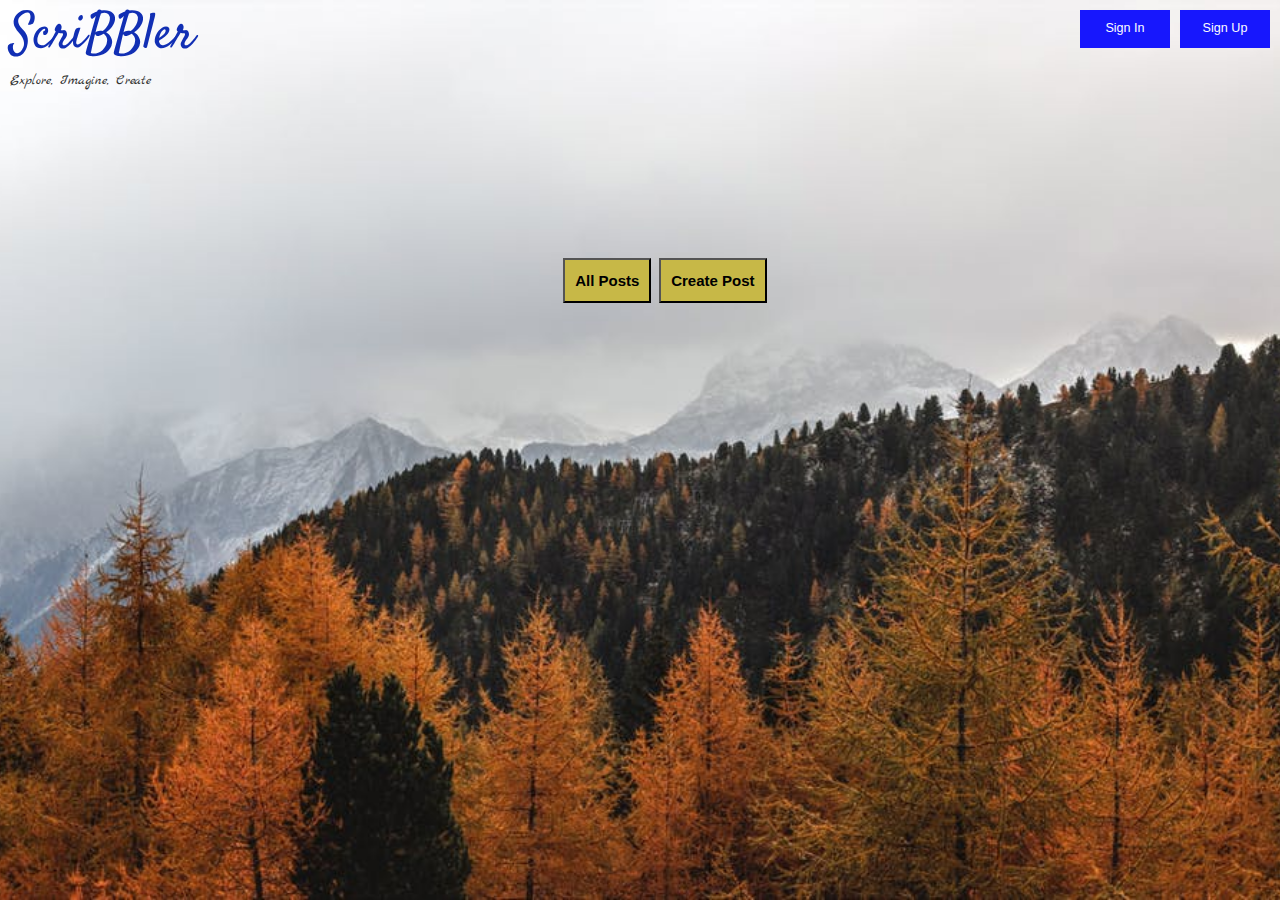
<file: blog-post/index.html>
<!DOCTYPE html>
<html>
<head>

    <!-- Place all CSS for header in this file -->
    <link href='css\header.css' rel='stylesheet' type='text/css'>

    <!-- Place all CSS for the rest of the elements in this file -->
    <link href='css\index.css' rel='stylesheet' type='text/css'>

	<!-- Place all CSS for fonts in this file -->
    <link href='css\font.css' rel='stylesheet' type='text/css'>
    <link rel="stylesheet" href="https://maxcdn.bootstrapcdn.com/bootstrap/3.3.7/css/bootstrap.min.css" integrity="sha384-BVYiiSIFeK1dGmJRAkycuHAHRg32OmUcww7on3RYdg4Va+PmSTsz/K68vbdEjh4u" crossorigin="anonymous">

</head>
<body>
    <div id="main-container-div">

        <div class="header">

        	<!-- Insert code for Sign Up, Sign In button here. Add code for "ScriBBler" heading and the sub-heading -->
            <button class="topButtons"  id="SUp">Sign Up</button>
            <button class="topButtons"  id="SIn">Sign In</button>
            <a id="pageTitle" class="logo-title">ScriBBler</a>
            <p class="middleText">Explore, Imagine, Create</p>

        </div>
           
        <div class="postButtons">

        	<!-- Insert code for All Posts & Create Post button here -->
            <a href="/html/bloglist.html"><input type="button" class="post" value="All Posts"></a>&nbsp;
            <input type="button" class="post" value="Create Post" onclick="createmodal()">

        </div>
    </div>

    <div id="Sign_In" class="modal">
    
        <!-- Insert code for Sign In modal here -->
        <div class="modal-content">
            <span class="close">&times;</span>
            <p align="center">Welcome Back!</p>
            <hr>
        
        <form>
            <label for="uname">Username</label><br>    
            <input type="text" placeholder="Enter Username" name="uname" required><br><br>
            <label for="pass">Password</label><br>    
            <input type="password" placeholder="Enter Password" name="pass" required><br><br>
            
            <button type="submit">Sign In</button>
        </form>
            <p id="mc" align="center">Not a member? <a id="SU" style="cursor:pointer;">Sign Up</a></p>	
        
        </div>
    </div>

    <div id="Sign_Up" class="modal">
        <!-- Insert code for Sign Up modal here -->
        <div class="modal-content">
            <span class="close">&times;</span>
            <p align="center">Get Started</p>
            <hr>
        
        <form>
            <label for="fname">Full Name</label><br>    
            <input type="text" placeholder="Enter Full Name" name="fname" required><br><br>
            <label for="uname">Username</label><br>    
            <input type="text" placeholder="Enter Username" name="uname" required><br><br>
            <label for="pass">Password</label><br>    
            <input type="password" placeholder="Enter Password" name="pass" required><br><br>
            <label for="cnf_pass">Confirm Password</label><br>    
            <input type="password" placeholder="Confirm Password" name="cnf_pass" required><br><br>
            <button type="submit">Sign Up</button>
        </form>
    	
        
        </div>
    </div>

    
    <div>
 <div>
   <div id="modalwrapper3" class="modal">
            

            <div class="modal-content">
                <span class="close" onclick="closecreate()">&times;</span>
                

                    <center>
                        <h1>Create A Blog</h1>
                    </center>
                    <hr>
                    <form>
                    <lable for="email"><b>Author name</b></lable>
                    <input type="text" placeholder="Enter Author name" name="email" required><br><br>

                    <label for="psw"><b>Blog heading </b></label>
                    <input type="text" placeholder="Enter Blog heading" name="psw" required><br><br>
                    
                    <label for="psw"><b>Blog Content </b></label>
                    <input type="text" placeholder="Enter Blog Content" name="psw" required><br><br>
                    
                    <button type="submit" class="signup-btn">Create</button>
                    
                     
                
            </form>
                    </div>
        </div>
        <!-- Insert code for Create Post modal here -->

    </div>
    	<!-- Insert code for Create Post modal here -->

    </div>

	<!-- Place all Javascript for header in this file -->
	<script src="js\header.js"></script>
	<!-- Place all Javascript for rest of the elements in this file -->
    <script src="js\index.js"></script>

</body>
</html>
</file>
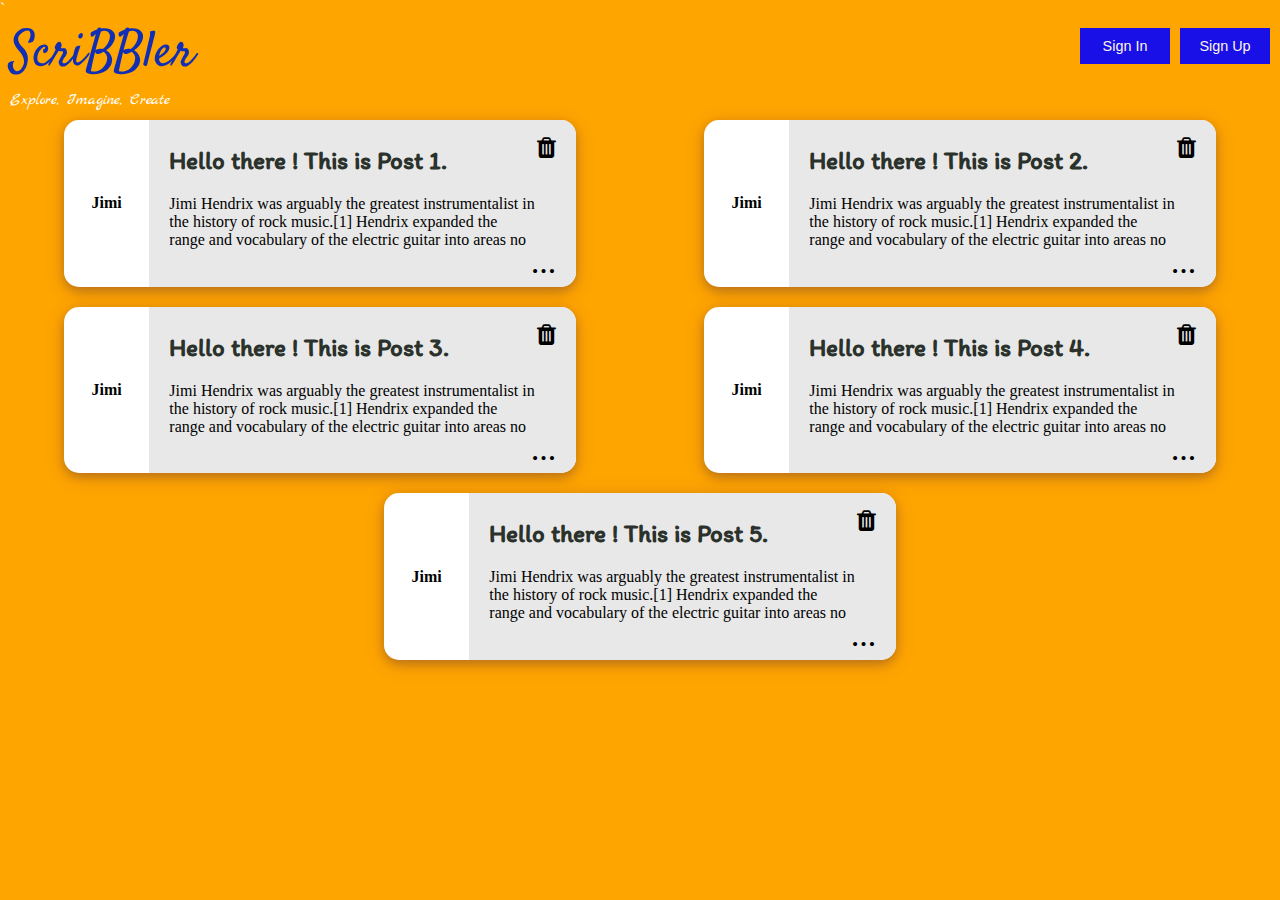
<file: blog-post/html/bloglist.html>
<!DOCTYPE html>
<html>

<head>
    <link href='..\css\bloglist.css' rel='stylesheet' type='text/css'>    
    <link href='..\css\header.css' rel='stylesheet' type='text/css'>
    <link href='..\css\font.css' rel='stylesheet' type='text/css'>
    <link rel="stylesheet" href="..\font-awesome-4.7.0/css/font-awesome.min.css">
    <style>
    </style>
</head>`
<body>
    <div id="main-container-div">
        <div class="header">
                                
            <!-- Insert code for Sign Up, Sign In button here. 
                 Add code for "ScriBBler" heading and the sub-heading -->
            <button class="topButtons"  id="SUp">Sign Up</button>
            <button class="topButtons"  id="SIn">Sign In</button>
            <a id="pageTitle" class="logo-title">ScriBBler</a>
            <p class="middleText">Explore, Imagine, Create</p>

        

        </div>
    </div>
     <div id="Sign_In" class="modal">
    
        <!-- Insert code for Sign In modal here -->
        <div class="modal-content">
            <span class="close">&times;</span>
            <p align="center">Welcome Back!</p>
            <hr>
        
        <form>
            <label for="uname">Username</label><br>    
            <input type="text" placeholder="Enter Username" name="uname" required><br><br>
            <label for="pass">Password</label><br>    
            <input type="password" placeholder="Enter Password" name="pass" required><br><br>
            
            <button type="submit">Sign In</button>
        </form>
            <p id="mc" align="center">Not a member? <a id="SU" style="cursor:pointer;">Sign Up</a></p>	
        
        </div>
    </div>

    <div id="Sign_Up" class="modal">
        <!-- Insert code for Sign Up modal here -->
        <div class="modal-content">
            <span class="close">&times;</span>
            <p align="center">Get Started</p>
            <hr>
        
        <form>
            <label for="fname">Full Name</label><br>    
            <input type="text" placeholder="Enter Full Name" name="fname" required><br><br>
            <label for="uname">Username</label><br>    
            <input type="text" placeholder="Enter Username" name="uname" required><br><br>
            <label for="pass">Password</label><br>    
            <input type="password" placeholder="Enter Password" name="pass" required><br><br>
            <label for="cnf_pass">Confirm Password</label><br>    
            <input type="password" placeholder="Confirm Password" name="cnf_pass" required><br><br>
            <button type="submit">Sign Up</button>
        </form>
    	
        
        </div>
    </div>

    <div class="allPostsContainer">
    <div class="post">
        <div class="post-left">
            <p class="post-username">Jimi</p>
        </div>
        <div class="post-content">
<i class="fa fa-trash" id="pq" onclick="fun()"></i>
            <!-- Insert code for Trash icon here -->
            
            <p class="post-title">Hello there ! This is Post 1. </p>
            
            <p class="post-desc">Jimi Hendrix was arguably the greatest instrumentalist in the history of rock music.[1] Hendrix expanded the range and vocabulary of the electric guitar into areas no musician had ever ventured before. His boundless drive, technical ability and creative application of such effects as distortion forever transformed the sound of rock and roll. While creating his unique musical voice and guitar style, Hendrix synthesized diverse genres, including blues, R&B, soul, British rock, American folk music, 1950s rock and roll, psychedelic and jazz.</p>

            <!-- Insert code for ... icon here -->
            <span id="more" onclick="fun2()">&hellip;</span>
            
        </div>
    </div>

    <div class="post">
        <div class="post-left">
            <p class="post-username">Jimi</p>
        </div>
        <div class="post-content">
            <i class="fa fa-trash" id="pq" onclick="fun()"></i>
                <!-- Insert code for Trash icon here -->

                <p class="post-title">Hello there ! This is Post 2. </p>
                <p class="post-desc">Jimi Hendrix was arguably the greatest instrumentalist in the history of rock music.[1] Hendrix expanded the range and vocabulary of the electric guitar into areas no musician had ever ventured before. His boundless drive, technical ability and creative application of such effects as distortion forever transformed the sound of rock and roll. While creating his unique musical voice and guitar style, Hendrix synthesized diverse genres, including blues, R&B, soul, British rock, American folk music, 1950s rock and roll, psychedelic and jazz.</p>

            
            <!-- Insert code for ... icon here -->
            <span id="more" onclick="fun2()">&hellip;</span>
        </div>
    </div>


    <div class="post">
        <div class="post-left">
            <p class="post-username">Jimi</p>
        </div>
        <div class="post-content">
            <i class="fa fa-trash" id="pq" onclick="fun()"></i>
            <!-- Insert code for Trash icon here -->

                <p class="post-title">Hello there ! This is Post 3. </p>
                <p class="post-desc">Jimi Hendrix was arguably the greatest instrumentalist in the history of rock music.[1] Hendrix expanded the range and vocabulary of the electric guitar into areas no musician had ever ventured before. His boundless drive, technical ability and creative application of such effects as distortion forever transformed the sound of rock and roll. While creating his unique musical voice and guitar style, Hendrix synthesized diverse genres, including blues, R&B, soul, British rock, American folk music, 1950s rock and roll, psychedelic and jazz.</p>

            <!-- Insert code for ... icon here -->
            <span id="more" onclick="fun2()">&hellip;</span>
        </div>
    </div>
    <div class="post">
        <div class="post-left">
            <p class="post-username">Jimi</p>
        </div>
        <div class="post-content">
            <i class="fa fa-trash" id="pq" onclick="fun()"></i>
            <!-- Insert code for Trash icon here -->

                <p class="post-title">Hello there ! This is Post 4. </p>
                <p class="post-desc">Jimi Hendrix was arguably the greatest instrumentalist in the history of rock music.[1] Hendrix expanded the range and vocabulary of the electric guitar into areas no musician had ever ventured before. His boundless drive, technical ability and creative application of such effects as distortion forever transformed the sound of rock and roll. While creating his unique musical voice and guitar style, Hendrix synthesized diverse genres, including blues, R&B, soul, British rock, American folk music, 1950s rock and roll, psychedelic and jazz.</p>

            <!-- Insert code for ... icon here -->
            <span id="more" onclick="fun2()">&hellip;</span>
        </div>
    </div>
    <div class="post">
            <div class="post-left">
                <p class="post-username">Jimi</p>
            </div>
            <div class="post-content">
                <i class="fa fa-trash" id="pq" onclick="fun()"></i>
                <!-- Insert code for Trash icon here -->

                    <p class="post-title">Hello there ! This is Post 5. </p>
                    <p class="post-desc">Jimi Hendrix was arguably the greatest instrumentalist in the history of rock music.[1] Hendrix expanded the range and vocabulary of the electric guitar into areas no musician had ever ventured before. His boundless drive, technical ability and creative application of such effects as distortion forever transformed the sound of rock and roll. While creating his unique musical voice and guitar style, Hendrix synthesized diverse genres, including blues, R&B, soul, British rock, American folk music, 1950s rock and roll, psychedelic and jazz.</p>
                
                <!-- Insert code for ... icon here -->
            <span id="more" onclick="fun2()">&hellip;</span>
            </div>
        </div>

        <div id="msg" class="modal">

            <!-- Insert code for delete modal here -->
                <div class="modal-content">
            <p align="center">Are you sure you want to delete this post?</p>
            
            <button style="width:40%;background-color: #F7574D;font-weight: bold;">Yes</button>
                    <button onclick="fun1()" style="width:40%;float:right;font-weight: bold;">No</button>
            </div>
    </div>


        
</div>
    <script src="..\js\bloglist.js">  </script>
    <script src="..\js\header.js"></script>
</body>

</html>
</file>
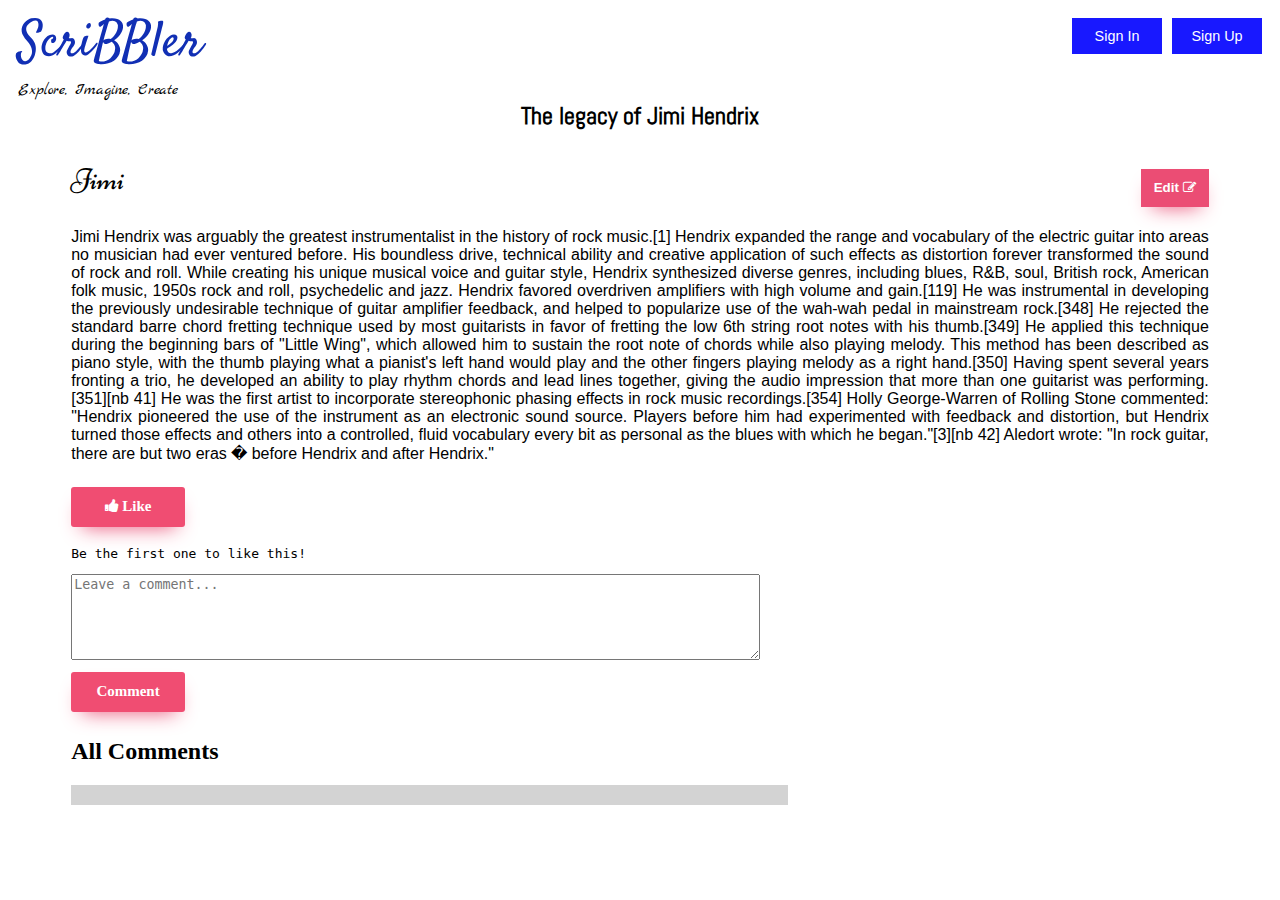
<file: blog-post/html/post.html>
<!DOCTYPE html>
<head>
        
        <link href='..\css\post.css' rel='stylesheet' type='text/css'>
        <link href='..\css\header.css' rel='stylesheet' type='text/css'>
        <link rel="stylesheet" href="..\font-awesome-4.7.0/css/font-awesome.min.css">
        <link href='..\css\font.css' rel='stylesheet' type='text/css'>
    <style>        
    </style>     
</head>
<body>
        <div class="header">
             <button class="topButtons"  id="SUp">Sign Up</button>
            <button class="topButtons"  id="SIn">Sign In</button>
            <a id="pageTitle" class="logo-title">ScriBBler</a>
            <p class="middleText">Explore, Imagine, Create</p>

        </div>
    <div id="Sign_In" class="modal">
    
        <!-- Insert code for Sign In modal here -->
        <div class="modal-content">
            <span class="close">&times;</span>
            <p align="center">Welcome Back!</p>
            <hr>
        
        <form>
            <label for="uname">Username</label><br>    
            <input type="text" placeholder="Enter Username" name="uname" required><br><br>
            <label for="pass">Password</label><br>    
            <input type="password" placeholder="Enter Password" name="pass" required><br><br>
            <button type="submit">Sign In</button>
        
            </form>
            <p id="mc" align="center">Not a member? <a id="SU" style="cursor:pointer;">Sign Up</a></p>
            	
        
        </div>
    </div>

    <div id="Sign_Up" class="modal">
        <!-- Insert code for Sign Up modal here -->
        <div class="modal-content">
            <span class="close">&times;</span>
            <p align="center">Get Started</p>
            <hr>
        
        <form>
            <label for="fname">Full Name</label><br>    
            <input type="text" placeholder="Enter Full Name" name="fname" required><br><br>
            <label for="uname">Username</label><br>    
            <input type="text" placeholder="Enter Username" name="uname" required><br><br>
            <label for="pass">Password</label><br>    
            <input type="password" placeholder="Enter Password" name="pass" required><br><br>
            <label for="cnf_pass">Confirm Password</label><br>    
            <input type="password" placeholder="Confirm Password" name="cnf_pass" required><br><br>
            <button type="submit">Sign Up</button>
        </form>
    	
        
        </div>
    </div>


    <div class="blogContent">
        <div id="blogTitle" class="blogTite">
        <h id="blogTitleNew">The legacy of Jimi Hendrix</h>
    </div>

<div class="blogAuthor">

    <!-- Insert code for Edit/Save button and  -->
    <button class="btn" id="editing" onclick="fun1()">Edit <i class="fa fa-edit"></i></button>
    <p>Jimi</p>
</div>

<div class="blogText" id="pqrst">
    <p id="blogBody">
            Jimi Hendrix was arguably the greatest instrumentalist in the history of rock music.[1] Hendrix expanded the range and vocabulary of the electric guitar into areas no musician had ever ventured before. His boundless drive, technical ability and creative application of such effects as distortion forever transformed the sound of rock and roll. While creating his unique musical voice and guitar style, Hendrix synthesized diverse genres, including blues, R&B, soul, British rock, American folk music, 1950s rock and roll, psychedelic and jazz. Hendrix favored overdriven amplifiers with high volume and gain.[119] He was instrumental in developing the previously undesirable technique of guitar amplifier feedback, and helped to popularize use of the wah-wah pedal in mainstream rock.[348] He rejected the standard barre chord fretting technique used by most guitarists in favor of fretting the low 6th string root notes with his thumb.[349] He applied this technique during the beginning bars of "Little Wing", which allowed him to sustain the root note of chords while also playing melody. This method has been described as piano style, with the thumb playing what a pianist's left hand would play and the other fingers playing melody as a right hand.[350] Having spent several years fronting a trio, he developed an ability to play rhythm chords and lead lines together, giving the audio impression that more than one guitarist was performing.[351][nb 41] He was the first artist to incorporate stereophonic phasing effects in rock music recordings.[354] Holly George-Warren of Rolling Stone commented: "Hendrix pioneered the use of the instrument as an electronic sound source. Players before him had experimented with feedback and distortion, but Hendrix turned those effects and others into a controlled, fluid vocabulary every bit as personal as the blues with which he began."[3][nb 42] Aledort wrote: "In rock guitar, there are but two eras � before Hendrix and after Hendrix."
    </p>
</div>

    <!-- Insert code for Like button, Comment button, Comment box here-->
<button class="btn" id="btn1" onclick="fun2()"><i class="fa fa-thumbs-up"></i> Like </button>
        <br><br><br><code><p id="cmnt">Be the first one to like this!</p></code>
        <textarea placeholder="Leave a comment..." id="comments"></textarea>
        <br><button class="btn" id="btn1" onclick="fun3()">Comment</button><br><br><br>
        <h2>All Comments</h2>
        <table id="tbl1" cellspacing="10" cellpadding="20">
            
        </table>
    <script src="..\js\post.js" defer></script>
    <script src="..\js\header.js">             
    </script>
    </div>
</body>
</file>
